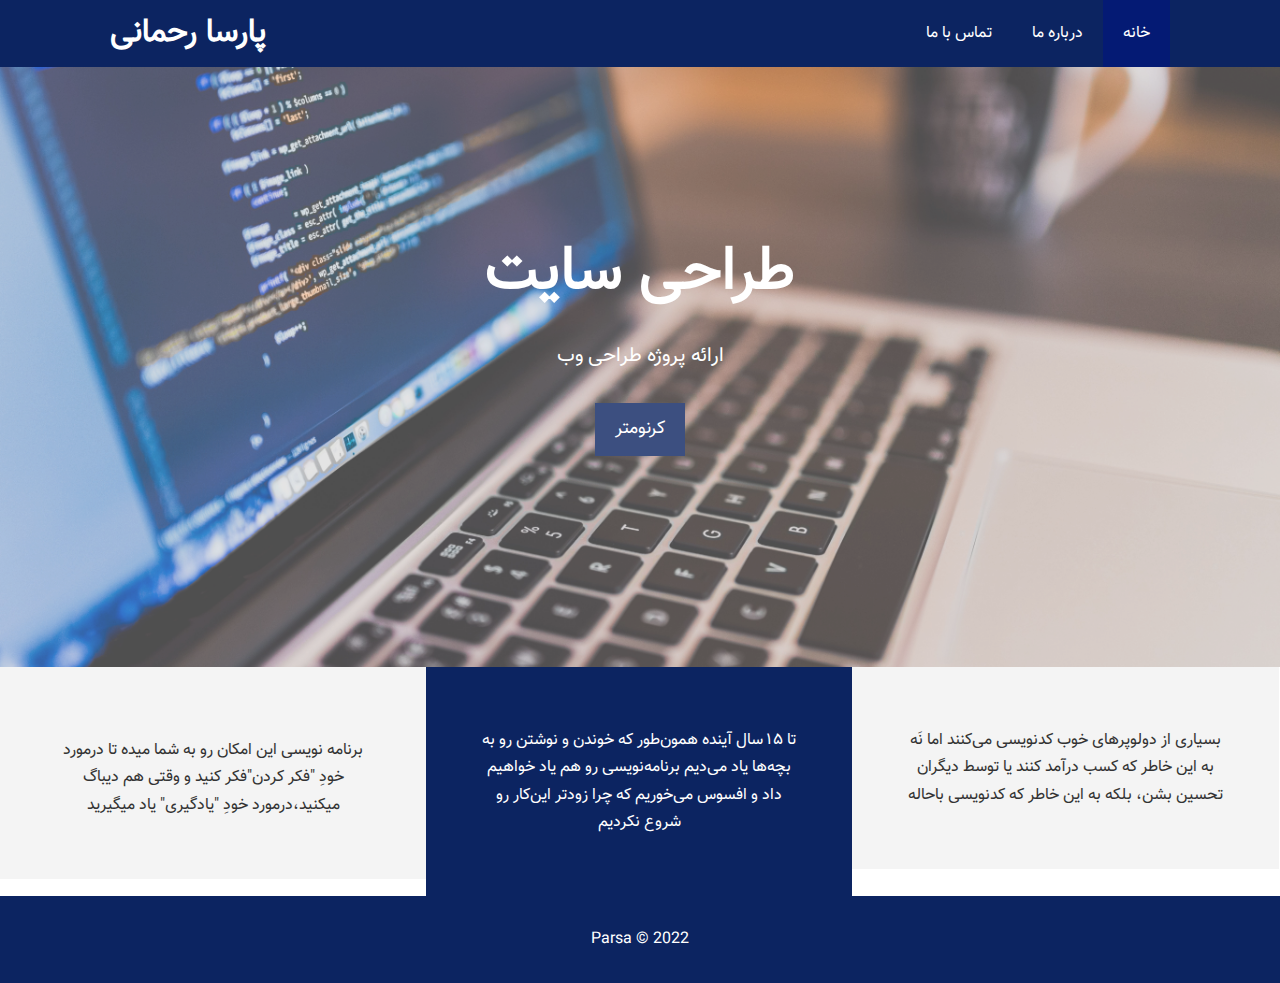
<file: Web/Main/index.html>
<!DOCTYPE html>
<html lang="en">
  <head>
    <meta charset="UTF-8" />
    <meta name="viewport" content="width=device-width, initial-scale=1.0" />
    <meta http-equiv="X-UA-Compatible" content="ie=edge" />
    <meta name="description" content="Welcome to the First Site" />
    <meta name="keywords" content="HTML ,CSS, PHP, developer" />
    <link
      rel="stylesheet"
      href="https://use.fontawesome.com/releases/v5.8.2/css/all.css"
      integrity="sha384-oS3vJWv+0UjzBfQzYUhtDYW+Pj2yciDJxpsK1OYPAYjqT085Qq/1cq5FLXAZQ7Ay"
      crossorigin="anonymous"
    />
    <link rel="stylesheet" href="css/risponsive.css">
    <link rel="stylesheet" href="css/style.css">
    <title>Site | Parsa</title>
  </head>
  <body>
    <header>
      <nav id="navbar">
        <div class="container">
          <h1 class="logo"><a href="index.html"></a> پارسا رحمانی </a></h1>
          <ul>
            <li><a class="current" href="index.html"> خانه </a></li>
            <li><a href="about.html"> درباره ما </a></li>
            <li><a href="contact.html"> تماس با ما </a></li>
          </ul>
        </div>
      </nav>
      <div id="showcase">
        <div class="container">
          <div class="showcase-content">
            <h1>طراحی سایت</h1>
            <p class="lead">
              ارائه پروژه طراحی وب
            </p>
            
            <a class="btn" href="../StopWatch/index.html">کرنومتر</a>
          </div>
        </div>
      </div>
    </header>

      <div class="info-content">
      </div>
    </section>

    <section id="features">
      <div class="box bg-light">
        <i class="fas fa-code fa-3x"></i>
        <h3> </h3>
          برنامه نویسی این امکان رو به شما میده تا درمورد خودِ "فکر کردن"فکر کنید و وقتی هم دیباگ میکنید،درمورد خودِ "یادگیری" یاد میگیرید
        </p>
      </div>
      <div class="box bg-primary">
        <i class="fas fa-laptop-code fa-3x"></i>
        <p>
          تا ۱۵ سال آینده همون‌طور که خوندن و نوشتن رو به بچه‌ها یاد می‌دیم برنامه‌نویسی رو هم یاد خواهیم داد و افسوس می‌خوریم که چرا زودتر این‌کار رو شروع نکردیم
        </p>
      </div>
      <div class="box bg-light">
        <i class="fas fa-database fa-3x"></i>
        <p>
          بسیاری از دولوپرهای خوب کدنویسی می‌کنند اما نَه به این خاطر که کسب درآمد کنند یا توسط دیگران تحسین بشن،
بلکه به این خاطر که کدنویسی باحاله
        </p>
      </div>
    </section>

    <div class="clr"></div>

    <footer id="main-footer">
      <p>Parsa &copy; 2022</p>
    </footer>
  </body>
</html>
</file>
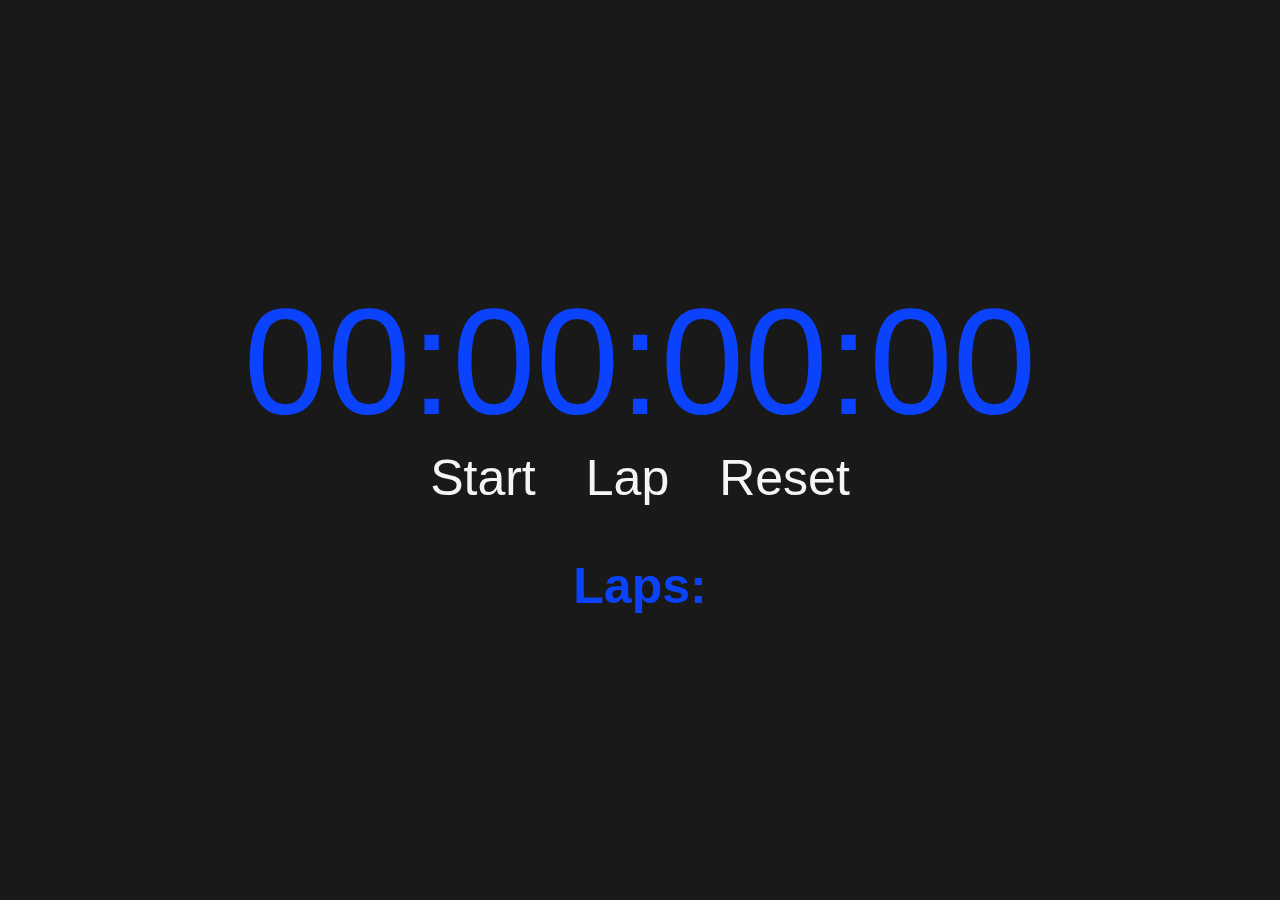
<file: Web/StopWatch/index.html>
<!DOCTYPE html>
<html lang="en">
  <head>
    <meta charset="UTF-8" />
    <meta http-equiv="X-UA-Compatible" content="IE=edge" />
    <meta name="viewport" content="width=device-width, initial-scale=1.0" />
    <link rel="stylesheet" href="style.css" />
    <script src="script.js" defer></script>
    <title>StopWatch - Parsa</title>
  </head>
  <body>
    <main>
      <div id="display">00:00:00:00</div>

      <div class="buttons">
        <button id="startStop">Start</button>
        <button id="lap">Lap</button>
        <button id="reset">Reset</button>
      </div>

      <div>
        <h4>Laps:</h4>
        <p id="lapText"></p>
      </div>
    </main>
  </body>
</html>
</file>
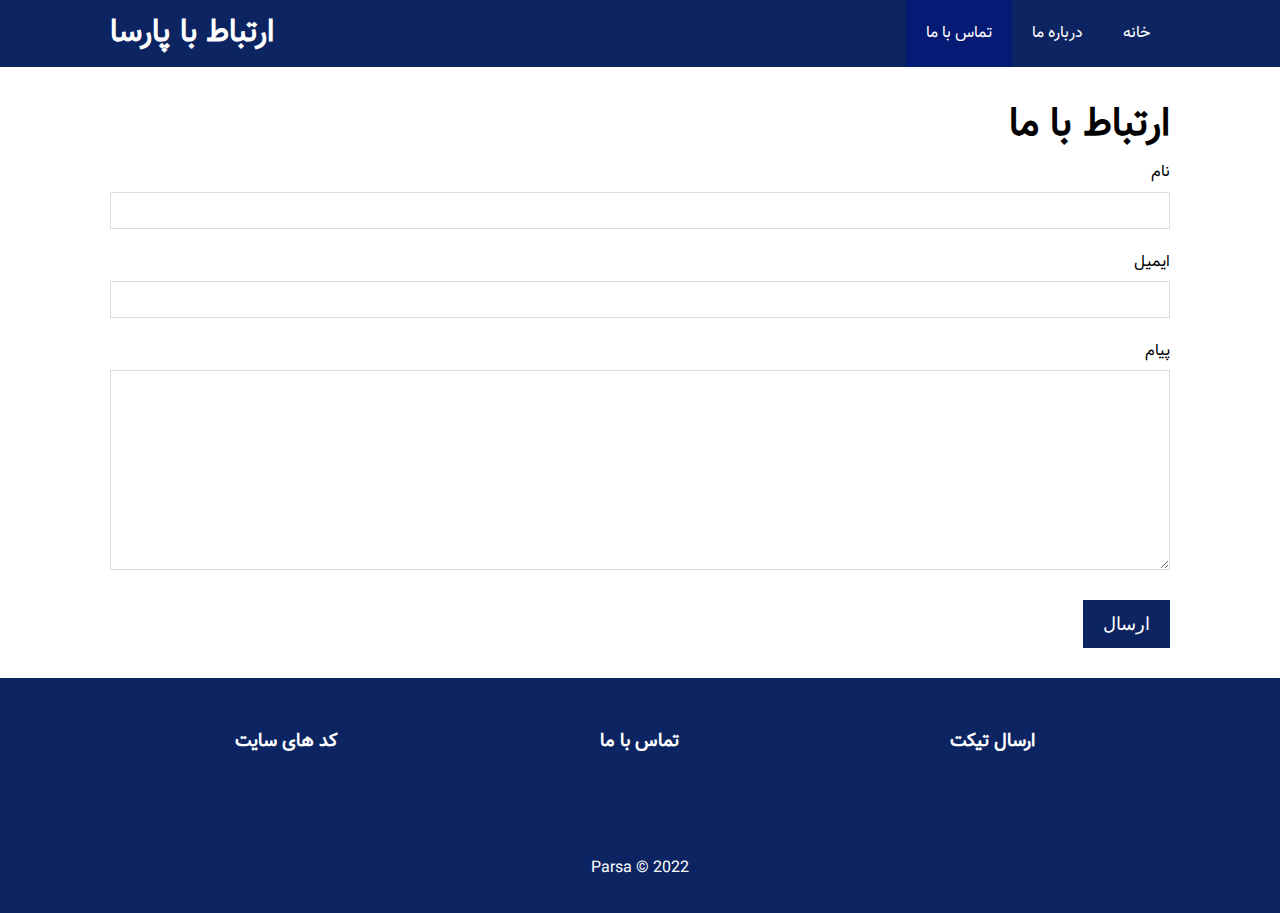
<file: Web/Main/contact.html>
<!DOCTYPE html>
<html lang="en">
  <head>
    <meta charset="UTF-8" />
    <meta name="viewport" content="width=device-width, initial-scale=1.0" />
    <meta http-equiv="X-UA-Compatible" content="ie=edge" />
    <meta name="description" content="Welcome to the First Site" />
    <meta name="keywords" content="HTML ,CSS, PHP, developer" />
    <link
      rel="stylesheet"
      href="https://use.fontawesome.com/releases/v5.8.2/css/all.css"
      integrity="sha384-oS3vJWv+0UjzBfQzYUhtDYW+Pj2yciDJxpsK1OYPAYjqT085Qq/1cq5FLXAZQ7Ay"
      crossorigin="anonymous"
    />
    <link rel="stylesheet" href="css/style.css" />
    <title>Contact | Parsa</title>
  </head>
  <body>
    <header>
      <nav id="navbar">
        <div class="container">
          <h1 class="logo"><a href="index.html"> ارتباط با پارسا</a></h1>
          <ul>
            <li><a href="index.html"> خانه </a></li>
            <li><a href="about.html"> درباره ما </a></li>
            <li><a class="current" href="contact.html"> تماس با ما </a></li>
          </ul>
        </div>
      </nav>
    </header>

    <section id="contact-form" class="py-3">
      <div class="container">
        <h1 class="l-heading">ارتباط با ما</h1>
        <form action="#">
          <div class="form-group">
            <label for="name">نام</label>
            <input type="text" name="name" id="name" />
          </div>
          <div class="form-group">
            <label for="email">ایمیل</label>
            <input type="email" name="email" id="email" />
          </div>
          <div class="form-group">
            <label for="message">پیام</label>
            <textarea name="message" id="message"></textarea>
          </div>
          <button type="submit" class="btn">ارسال</button>
        </form>
      </div>
    </section>

    <section id="contact-info" class="bg-primary">
      <div class="container">
        <div class="box">
          <i class="fas fa-code fa-3x"></i>
          <h3>کد های سایت</h3>
        </div>
        <div class="box">
          <i class="fas fa-phone fa-3x"></i>
          <h3>تماس با ما</h3>
        </div>
        <div class="box">
          <i class="fas fa-envelope fa-3x"></i>
          <h3>ارسال تیکت</h3>
        </div>
      </div>
    </section>

    <footer id="main-footer">
      <p>Parsa &copy; 2022</p>
    </footer>
  </body>
</html>
</file>
<file: Web/Main/css/risponsive.css>
@media screen and (max-width: 721px){
    
}
</file>
<file: Web/Main/css/style.css>
@font-face {
  font-family: "Vazir";
  src: url("../fonts/Vazir.eot"); /* IE9 Compat Modes */
  src: url("../fonts/Vazir.eot?#iefix") format("embedded-opentype"),
    /* IE6-IE8 */ url("../fonts/Vazir.woff2") format("woff2"),
    /* Super Modern Browsers */ url("../fonts/Vazir.woff") format("woff"),
    /* Pretty Modern Browsers */ url("../fonts/Vazir.ttf") format("truetype"); /* Safari, Android, iOS */
}

/* Reset */
* {
  margin: 0;
  padding: 0;
  box-sizing: border-box;
}

/* Main Styling */
html,
body {
  font-family: "Vazir", Arial, Helvetica, sans-serif;
  line-height: 1.7em;
}

a {
  color: #333;
  text-decoration: none;
}

h1,
h2,
h3 {
  padding-bottom: 20px;
}

p {
  margin: 10px 0;
}

/* Utility Classes */
.container {
  margin: auto;
  max-width: 1100px;
  overflow: auto;
  padding: 0 20px;
  text-align: right;
}

.text-primary {
  color: #0c2461;
}

.lead {
  font-size: 20px;
}

.btn {
  display: inline-block;
  font-size: 18px;
  color: #fff;
  background: #0c2461;
  padding: 13px 20px;
  border: none;
  cursor: pointer;
}

.btn:hover {
  background: #fff;
  color: #0c2461;
}

.btn-light {
  background: #f4f4f4;
  color: #333;
}

.bg-dark {
  background: #333;
  color: #fff;
}

.bg-light {
  background: #f4f4f4;
  color: #333;
}

.bg-primary {
  background: #0c2461;
  color: #fff;
}

.clr {
  clear: both;
}

.l-heading {
  font-size: 40px;
  margin-top: 15px;
}

/* Padding */
.py-1 {
  padding: 10px 0;
}
.py-2 {
  padding: 20px 0;
}
.py-3 {
  padding: 30px 0;
}

/* Navbar */
#navbar {
  background: #0c2461;
  color: #fff;
  overflow: auto;
}

#navbar a {
  color: #fff;
}

#navbar .logo {
  float: left;
  padding-top: 20px;
}

#navbar ul {
  list-style: none;
  float: right;
}

#navbar ul li {
  float: right;
}

#navbar ul li a {
  display: block;
  padding: 20px;
  text-align: center;
}

#navbar ul li a:hover,
#navbar ul li a.current {
  background: #041a74;
  color: #fff;
}

/* Showcase */
#showcase {
  background: url("../img/showcase.jpg") no-repeat center center/cover;
  height: 600px;
  opacity: 0.8;
}

#showcase .showcase-content {
  color: #fff;
  text-align: center;
  padding-top: 170px;
}

#showcase .showcase-content h1 {
  font-size: 60px;
  line-height: 1.2em;
}

#showcase .showcase-content p {
  padding-bottom: 20px;
  line-height: 1.7em;
}

/* Home Info */
#home-info {
  height: 400px;
}

#home-info .info-img {
  float: left;
  width: 50%;
  background: url("../img/photo-1.jpg") no-repeat;
  background-size: cover;
  min-height: 100%;
}

#home-info .info-content {
  float: right;
  width: 50%;
  height: 100%;
  text-align: center;
  padding: 50px 30px;
  overflow: hidden;
}

#home-info .info-content p {
  padding-bottom: 30px;
}

/* Features */
.box {
  float: left;
  width: 33.3%;
  padding: 50px;
  text-align: center;
}

.box i {
  margin-bottom: 10px;
}

/* About Info */
#about-info .info-right {
  float: right;
  width: 50%;
  min-height: 100%;
}

#about-info .info-left {
  float: left;
  width: 50%;
  min-height: 100%;
  text-align: left;
}

/* Testimonials */
#testimonials {
  height: 100%;
  background: url("../img/test-bg.jpg") no-repeat center center/cover;
  padding-top: 100px;
  text-align: right;
}

#testimonials h2 {
  color: #fff;
  text-align: center;
  padding-bottom: 40px;
}

#testimonials .testimonial {
  padding: 20px;
  margin-bottom: 40px;
  border-radius: 5px;
  opacity: 0.9;
}

#testimonials .testimonial img {
  width: 100px;
  float: left;
  margin-right: 20px;
  border-radius: 50%;
}

/* Contact Form */
#contact-form .form-group {
  margin-bottom: 20px;
}

#contact-form label {
  display: block;
  margin-bottom: 5px;
}

#contact-form input,
#contact-form textarea {
  width: 100%;
  padding: 10px;
  border: 1px #ddd solid;
}

#contact-form textarea {
  height: 200px;
}

#contact-form input:focus,
#contact-form textarea:focus {
  border-color: #0c2461;
}

/* Footer */
#main-footer {
  text-align: center;
  background: #0c2461;
  color: #fff;
  padding: 20px;
}
</file>
<file: Web/StopWatch/style.css>
* {
  margin: 0;
  padding: 0;
  box-sizing: border-box;
  font-family: 'Gill Sans', 'Gill Sans MT', Calibri, 'Trebuchet MS', sans-serif;
  overflow: none;
}

html,
body {
  width: 100%;
  height: 100vh;
  background-color: rgb(25, 25, 25);
  font-size: 16px;
}

main {
  min-width: 280px;
  height: 100%;
  width: 100%;
  display: flex;
  align-items: center;
  justify-content: center;
  flex-direction: column;
  color: rgb(11, 67, 252);
  text-align: center;
}

#display {
  font-size: 3em;
}

.buttons {
  display: inline-flex;
}

button {
  cursor: pointer;
  background-color: transparent;
  border: none;
  color: whitesmoke;
  margin-bottom: 1em;
  font-size: 1rem;
  margin-right: 1em;
}

button:last-child {
  margin-right: 0em;
}

button:hover {
  text-decoration: underline;
  text-underline-offset: 10px;
}

button:active {
  color: rgb(0, 255, 151);
  outline: none;
}

h4 {
  margin-bottom: 0.2em;
}

#lapText {
  font-size: 0.5rem;
  color: whitesmoke;
}

@media only screen and (min-width: 720px) {
  html,
  body {
    font-size: 35px;
  }
}

@media only screen and (min-width: 1080px) {
  html,
  body {
    font-size: 50px;
  }
}
</file>
